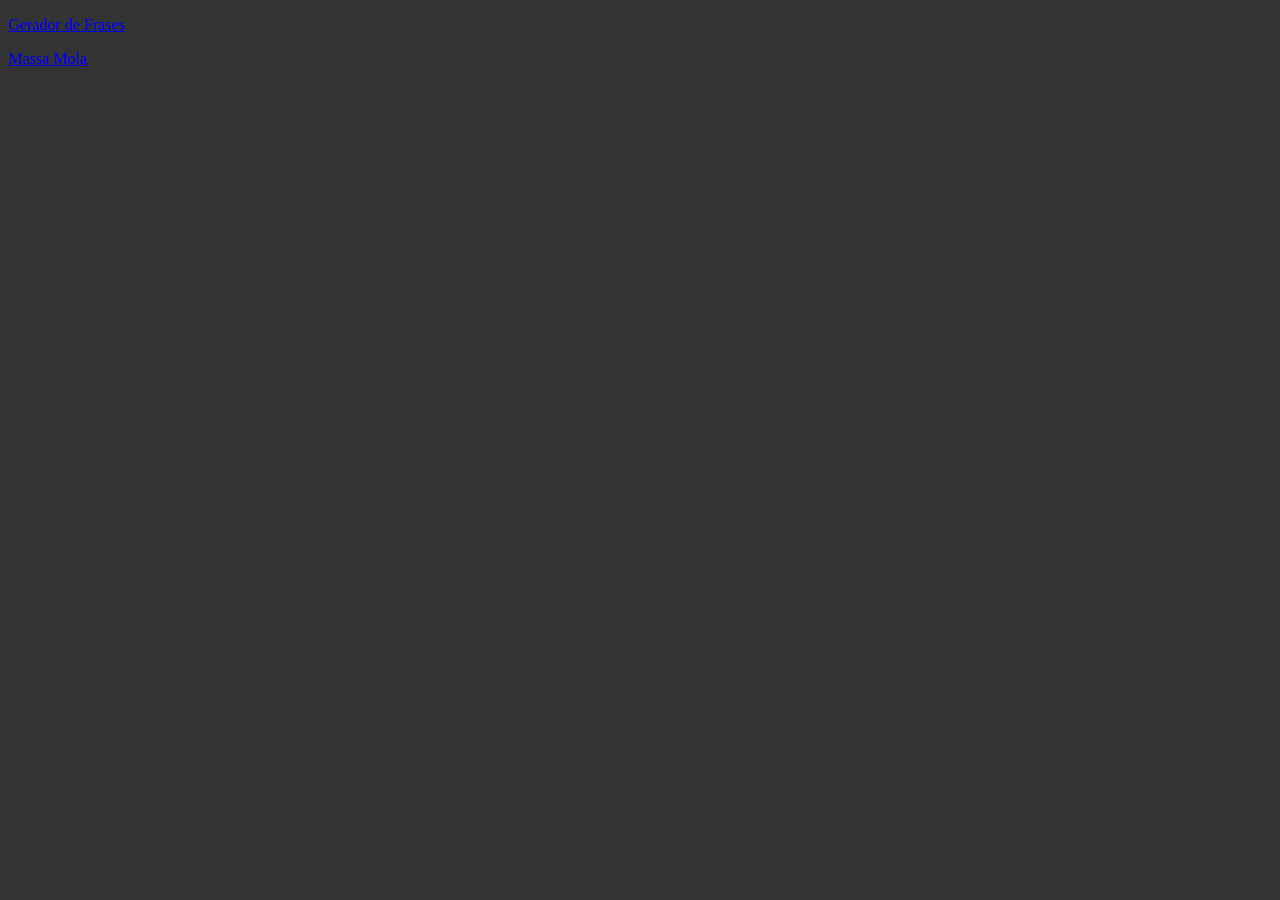
<file: index.html>
<!DOCTYPE html>
<html lang="en">
<head>
    <meta charset="UTF-8">
    <meta http-equiv="X-UA-Compatible" content="IE=edge">
    <meta name="viewport" content="width=device-width, initial-scale=1.0">
	<title>Projetos do Paulo</title>
</head>
<body style="background-color: #333;">
    <p><a href=/geradordefrases/index.html>Gerador de Frases</a></p>
    <p><a href=/massamola/index.html>Massa Mola</a></p>
</body>
</html>
</file>
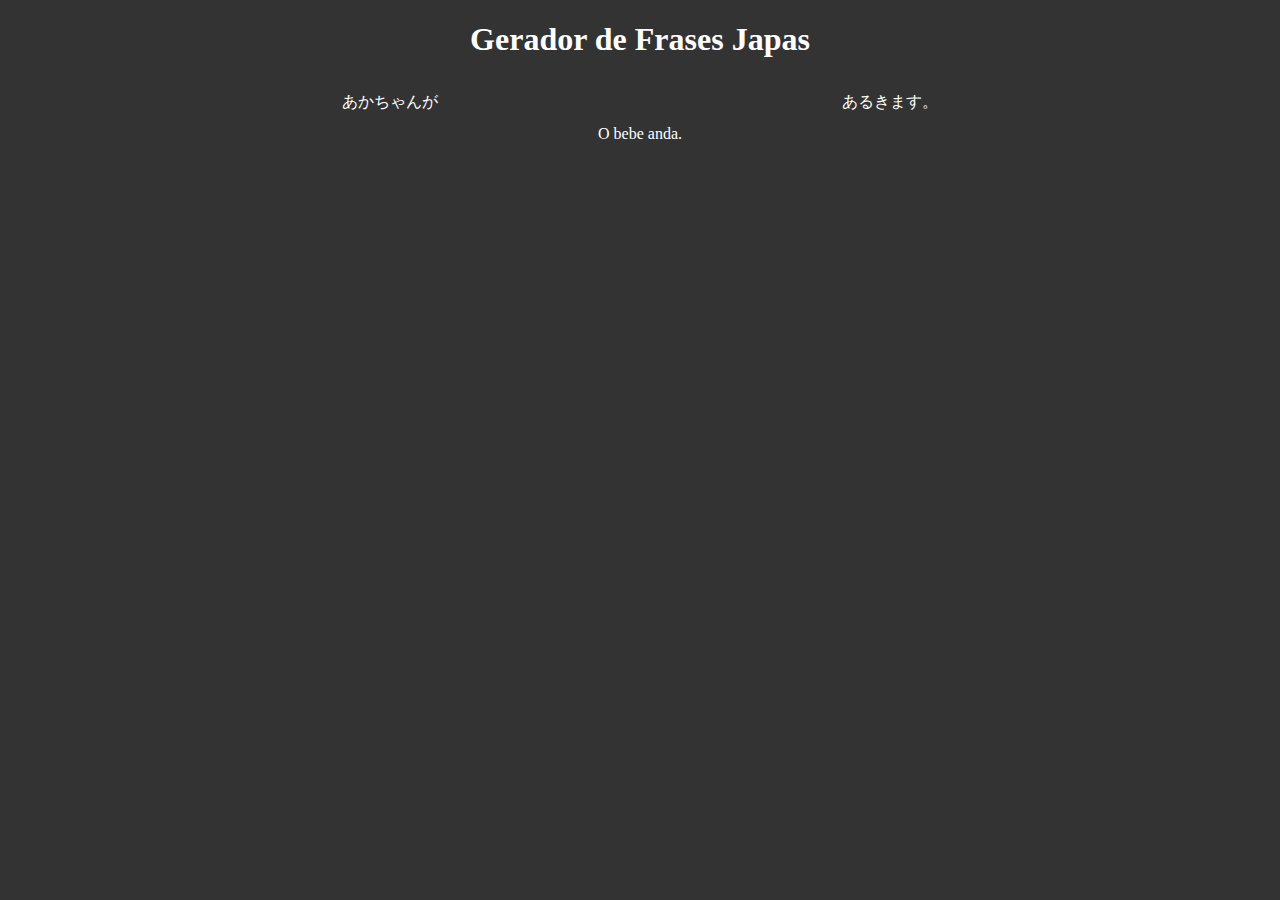
<file: geradordefrases/index.html>
<!DOCTYPE html>
<html lang="en">

<head>
  <meta charset="UTF-8">
  <meta name="viewport" content="width=device-width, initial-scale=1.0">
  <title>Gerador de Frases Japas</title>
  <link rel="stylesheet" href="styles.css">
</head>

<body onkeypress="EventHandler(event)" ontouchend='EventHandler({code:"Space"})'>
<div>
  <h1 class="center">Gerador de Frases Japas</h1>
  <table class="center"></table>
</div>
</body>
<script src="nouns.js"></script>
<script src="verbs.js"></script>
<script src="useful.js"></script>
<script src="main.js"></script>
<script>


  const table = document.querySelector("table")
  const sentences = randomSentence()
  addLine(sentences.vectorJP)
  addLine(sentences.vectorPt, 2)

  function addLine(strings, collapse) {
    const table = document.querySelector("table")
    const line = document.createElement("tr")
    strings.forEach(element => {
      const column = document.createElement("td")
      if (collapse) {
        column.setAttribute("colspan", collapse)
      }
      column.innerText = element
      line.append(column)
    });
    table.appendChild(line)
  }

  function EventHandler(event) {
    if (event.code === "Space") {
      const table = document.querySelector("table")
      table.deleteRow(0)
      table.deleteRow(0)
      const sentences = randomSentence()
      addLine(sentences.vectorJP)
      addLine(sentences.vectorPt, 2)
      addLine(strings)
    }
  }
  function myFunction() {
    document.querySelector(body).innerHTML += "Hello World";
  }
</script>

</html>
</file>
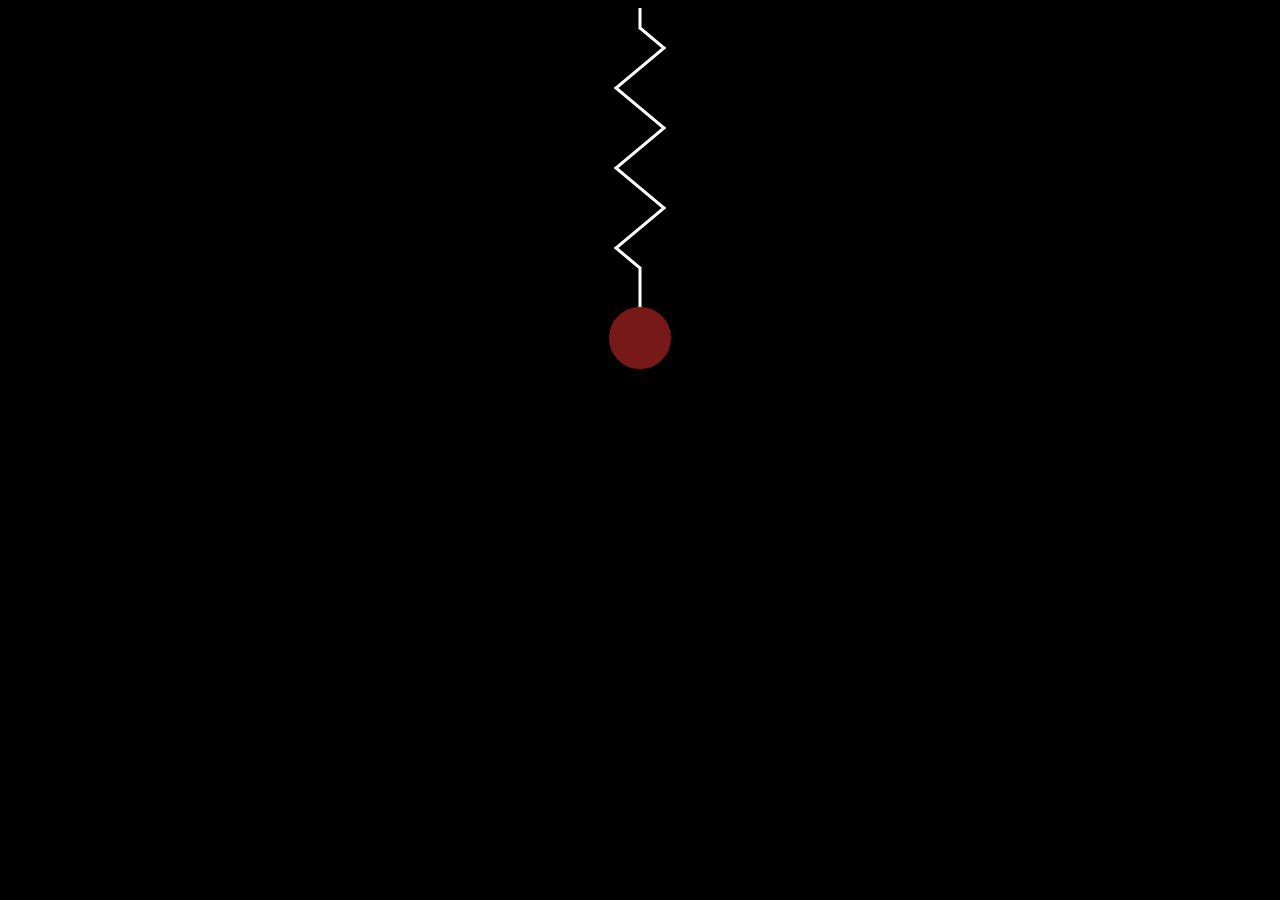
<file: massamola/index.html>
<!DOCTYPE html>
<html lang="en">

<head>
	<meta charset="UTF-8">
	<meta http-equiv="X-UA-Compatible" content="IE=edge">
	<meta name="viewport" content="width=device-width, initial-scale=1.0">
	<title>Massa Mola</title>
</head>

<body style="display: flex; justify-content: center; align-items: center;
 background-color: #000000;">
	<canvas id="myCanvas" width="600" height="600" style="background-color: #000;">
	</canvas>
	<script src="index.js"></script>
	<script>
		var Module = {
			onRuntimeInitialized: function () {
				// float Displacement(float stiffness, float mass, float initial_position, float total_time)
				const interval = 100;
				let elapsed_time = 0
				setInterval(() => {
					const displacement = 180 + Math.trunc(Module.Displacement(2, 1, 80, elapsed_time))
					drawSystem(displacement)
					console.log(`elapsed time: ${(elapsed_time).toFixed(1)}, displacement: ${displacement}`);
					elapsed_time += interval/1000
				}, interval);
			}
		};
	</script>
	<script src="spring_mass.js"></script>
</body>

</html>
</file>
<file: geradordefrases/styles.css>
* {
  background-color: #333;
  color: #fff;
}
table,
th,
td {
  padding: 5px;
}

.center {
  text-align: center;
  margin-left: auto;
  margin-right: auto;
  width: 80%;
}

body {
  height: 90vh;
}
</file>
